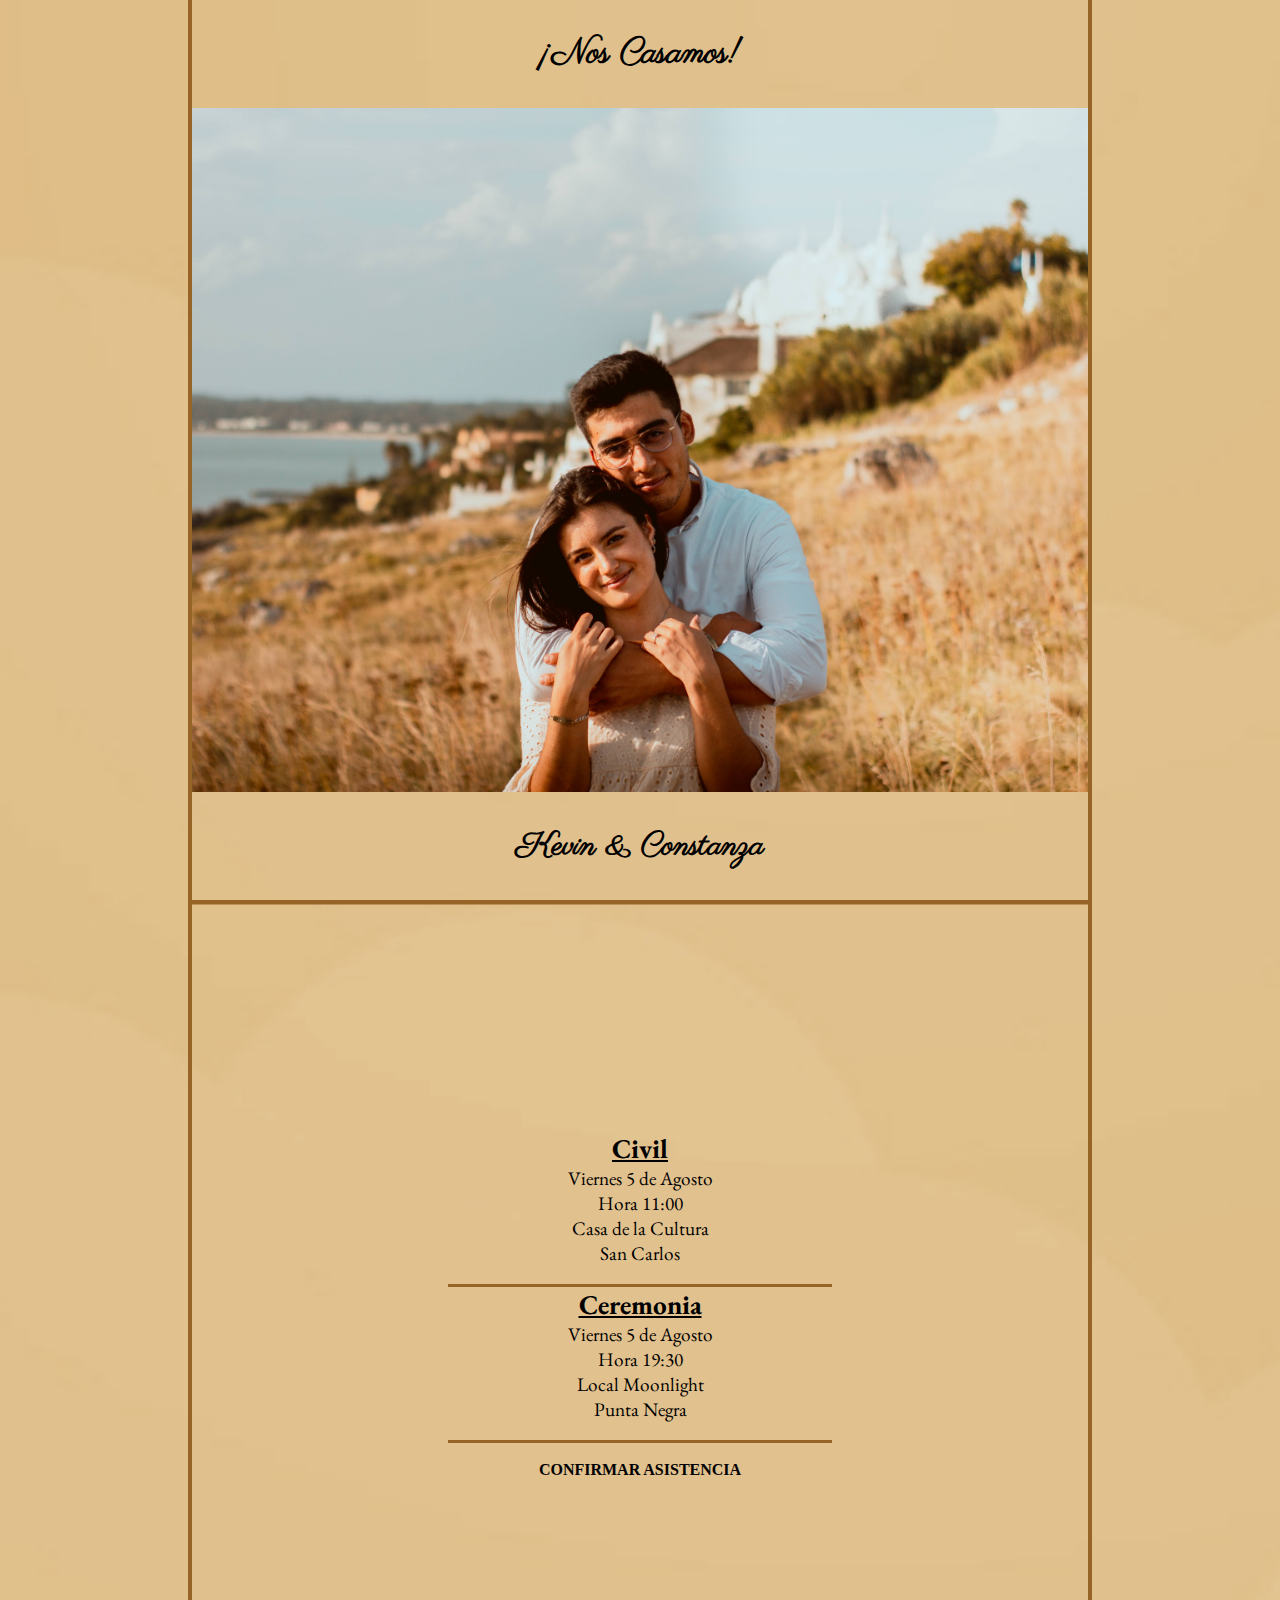
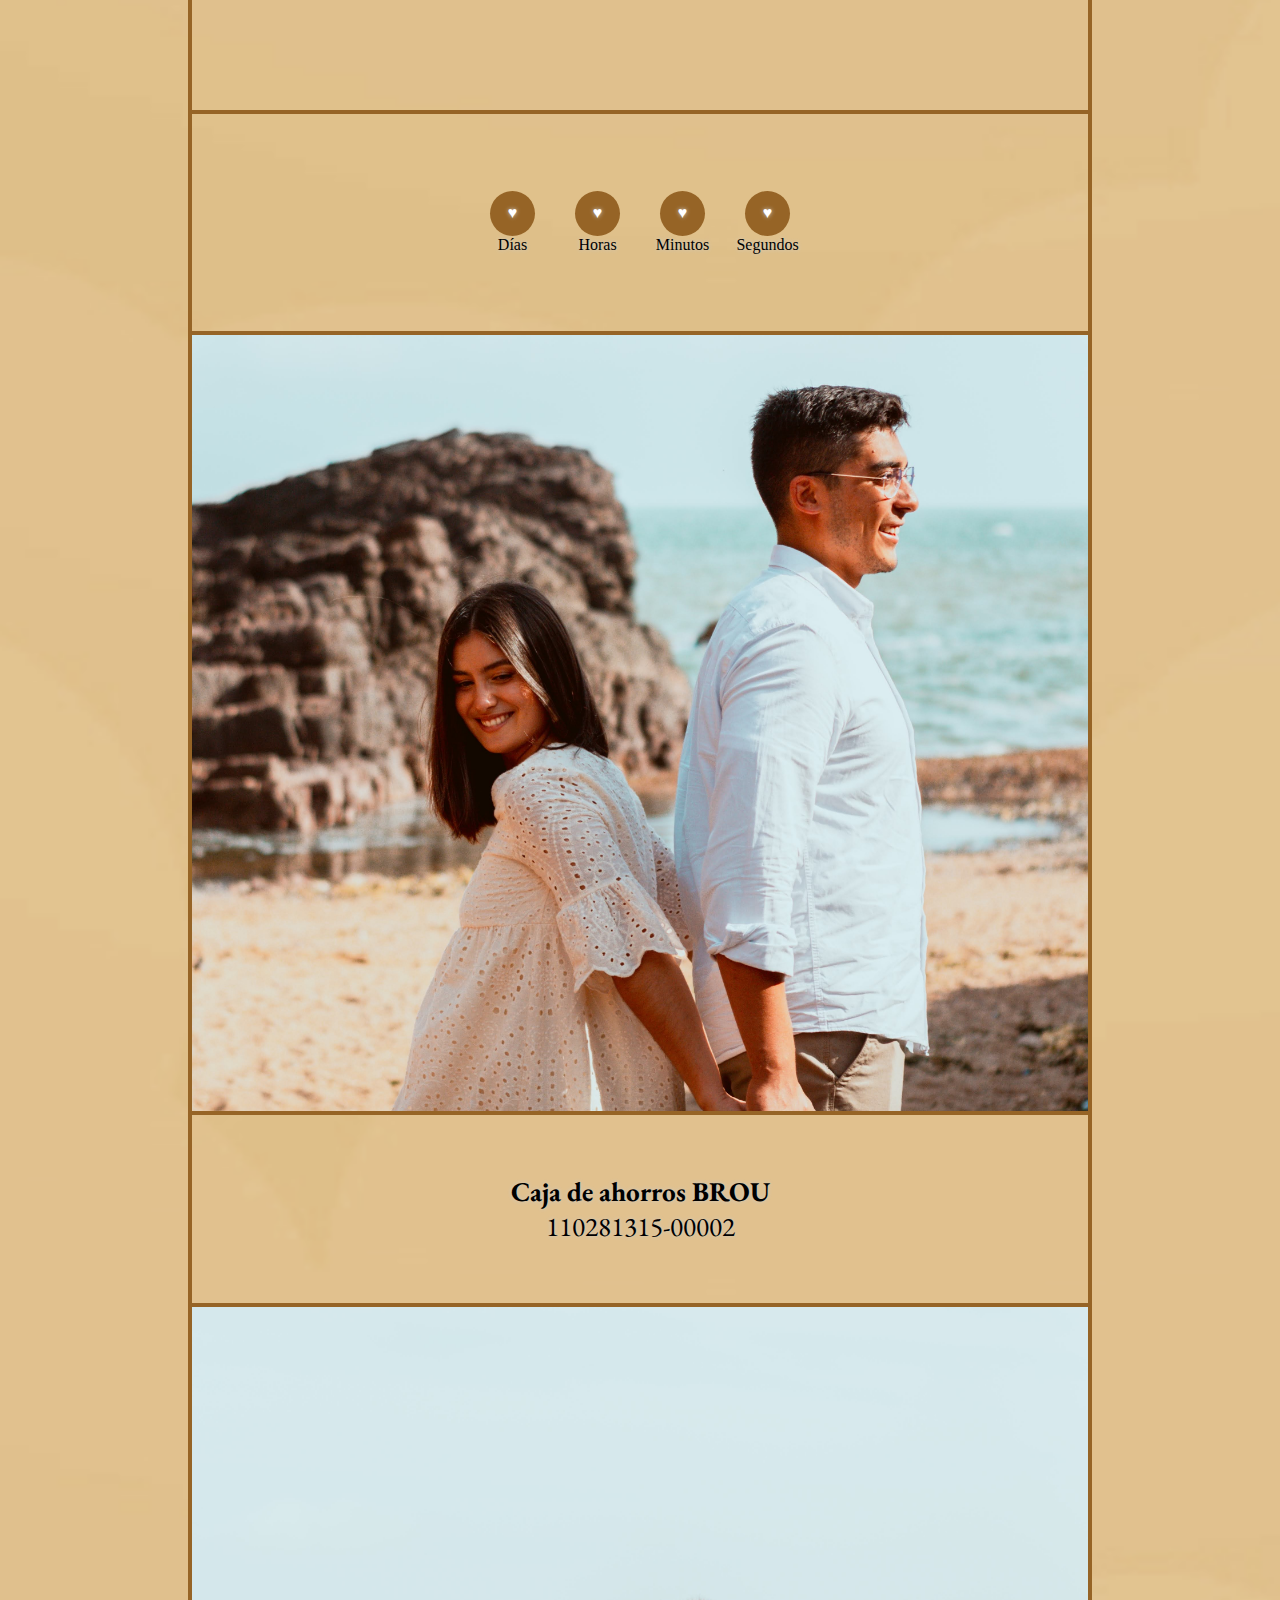
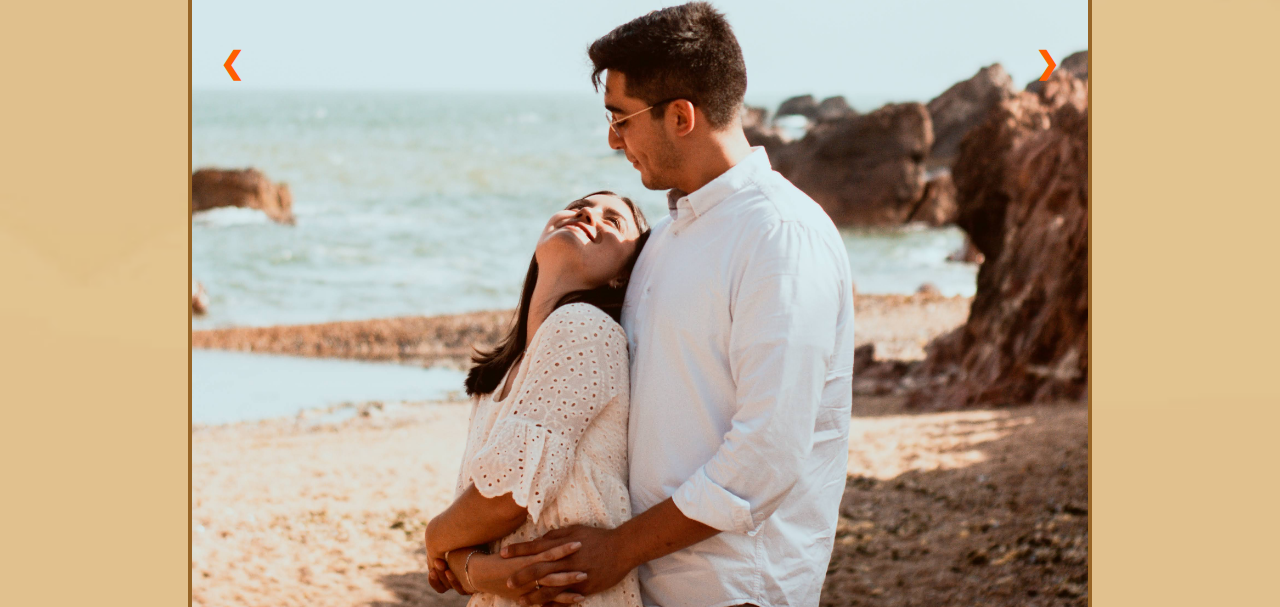
<file: index.html>
<!DOCTYPE html>
<html lang="en" class="notraslate" translate="no">

<head>
    <meta charset="UTF-8">
    <meta name="google" content="notraslate">
    <meta name="viewport" content="width=device-width, initial-scale=1.0">
    <meta http-equiv="X-UA-Compatible" content="ie=edge">
    <meta name="format-detection" content="telephone=no">
    <title>Kevin & Constanza</title>
    <link rel="stylesheet" href="src/estilos.css">
    <link rel="preconnect" href="https://fonts.googleapis.com">
    <link rel="preconnect" href="https://fonts.gstatic.com" crossorigin>
    <link
        href="https://fonts.googleapis.com/css2?family=Cookie&family=Dancing+Script&family=EB+Garamond&family=Great+Vibes&family=Mea+Culpa&family=Parisienne&family=Playfair+Display&family=Waterfall&display=swap"
        rel="stylesheet">
</head>

<body>
    <script src="js/app.js"></script>
    <main class="content_1">
        <section class="full_pageA alineado">
            <!--Parte de titulos y foto-->
            <div class="title_content_1">
                <h1>¡Nos Casamos!</h1>
            </div>
            <div class="fotoPageA">
            </div>
            <div class="title_content_1">
                <h2>Kevin & Constanza</h2>
            </div>
        </section>
        <section class="full_pageB alineado">
            <!--Parte de info lugar etc-->
            <div class="alineado">
                <h1>Civil</h1>
                <p>Viernes 5 de Agosto</p>
                <p>Hora 11:00</p>
                <p>Casa de la Cultura</p>
                <p>San Carlos</p>
            </div>
            <div class="barra_separadora"></div>
            <div class="alineado">
                <h1>Ceremonia</h1>
                <p>Viernes 5 de Agosto</p>
                <p>Hora 19:30</p>
                <p>Local Moonlight</p>
                <p>Punta Negra</p>
            </div>
            <div class="barra_separadora"></div>
            <div class="">
                <h2>CONFIRMAR ASISTENCIA</h2>
            </div>
        </section>
        <section class="full_pageC alineado">
            <!--Parte de contador -->
            <div class="contador">
                <p><span class="circulos" id="dias">♥</span>Días</p>
                <p><span class="circulos" id="horas">♥</span>Horas</p>
                <p><span class="circulos" id="minutos">♥</span>Minutos</p>
                <p><span class="circulos" id="segundos">♥</span>Segundos</p>
            </div>
        </section>
        <section class="full_pageD alineado">
            <!--Parte de foto y titulo-->
            <div class="fotoPageD">
            </div>
            <div class="title_content_2">
                <h2>Caja de ahorros BROU</h2>
                <p>110281315-00002</p>
            </div>
        </section>
        <section class="full_pageE alineado">
            <!--Galeria de fotos-->
            <div class="container">

                <div class="mySlides">
                    <div class="numbertext"></div>
                    <img src="./imagenes/real/3.jpg">
                </div>

                <div class="mySlides">
                    <div class="numbertext"></div>
                    <img src="./imagenes/real/4.jpg">
                </div>

                <div class="mySlides">
                    <div class="numbertext"></div>
                    <img src="./imagenes/real/7.jpg">
                </div>

                <div class="mySlides">
                    <div class="numbertext"></div>
                    <img src="./imagenes/real/8.jpg">
                </div>

                <div class="mySlides">
                    <div class="numbertext"></div>
                    <img src="./imagenes/real/9.jpg">
                </div>

                <div class="mySlides">
                    <div class="numbertext"></div>
                    <img src="./imagenes/real/10.jpg">
                </div>

                <div class="mySlides">
                    <div class="numbertext"></div>
                    <img src="./imagenes/real/11.jpg">
                </div>

                <div class="mySlides">
                    <div class="numbertext"></div>
                    <img src="./imagenes/real/12.jpg">
                </div>

                <div class="mySlides">
                    <div class="numbertext"></div>
                    <img src="./imagenes/real/13.jpg">
                </div>

                <div class="mySlides">
                    <div class="numbertext"></div>
                    <img src="./imagenes/real/14.jpg">
                </div>

                <div class="mySlides">
                    <div class="numbertext"></div>
                    <img src="./imagenes/real/15.jpg">
                </div>

                <div class="mySlides">
                    <div class="numbertext"></div>
                    <img src="./imagenes/real/16.jpg">
                </div>

                <div class="mySlides">
                    <div class="numbertext"></div>
                    <img src="./imagenes/real/17.jpg">
                </div>

                <div class="mySlides">
                    <div class="numbertext"></div>
                    <img src="./imagenes/real/18.jpg">
                </div>

                <!-- botones sig y ant -->
                <a class="prev" onclick="plusSlides(-1)">&#10094;</a>
                <a class="next" onclick="plusSlides(1)">&#10095;</a>

            </div>

            <!--  que haces mirando el codigo? -->

        </section>
    </main>
</body>

</html>
</file>
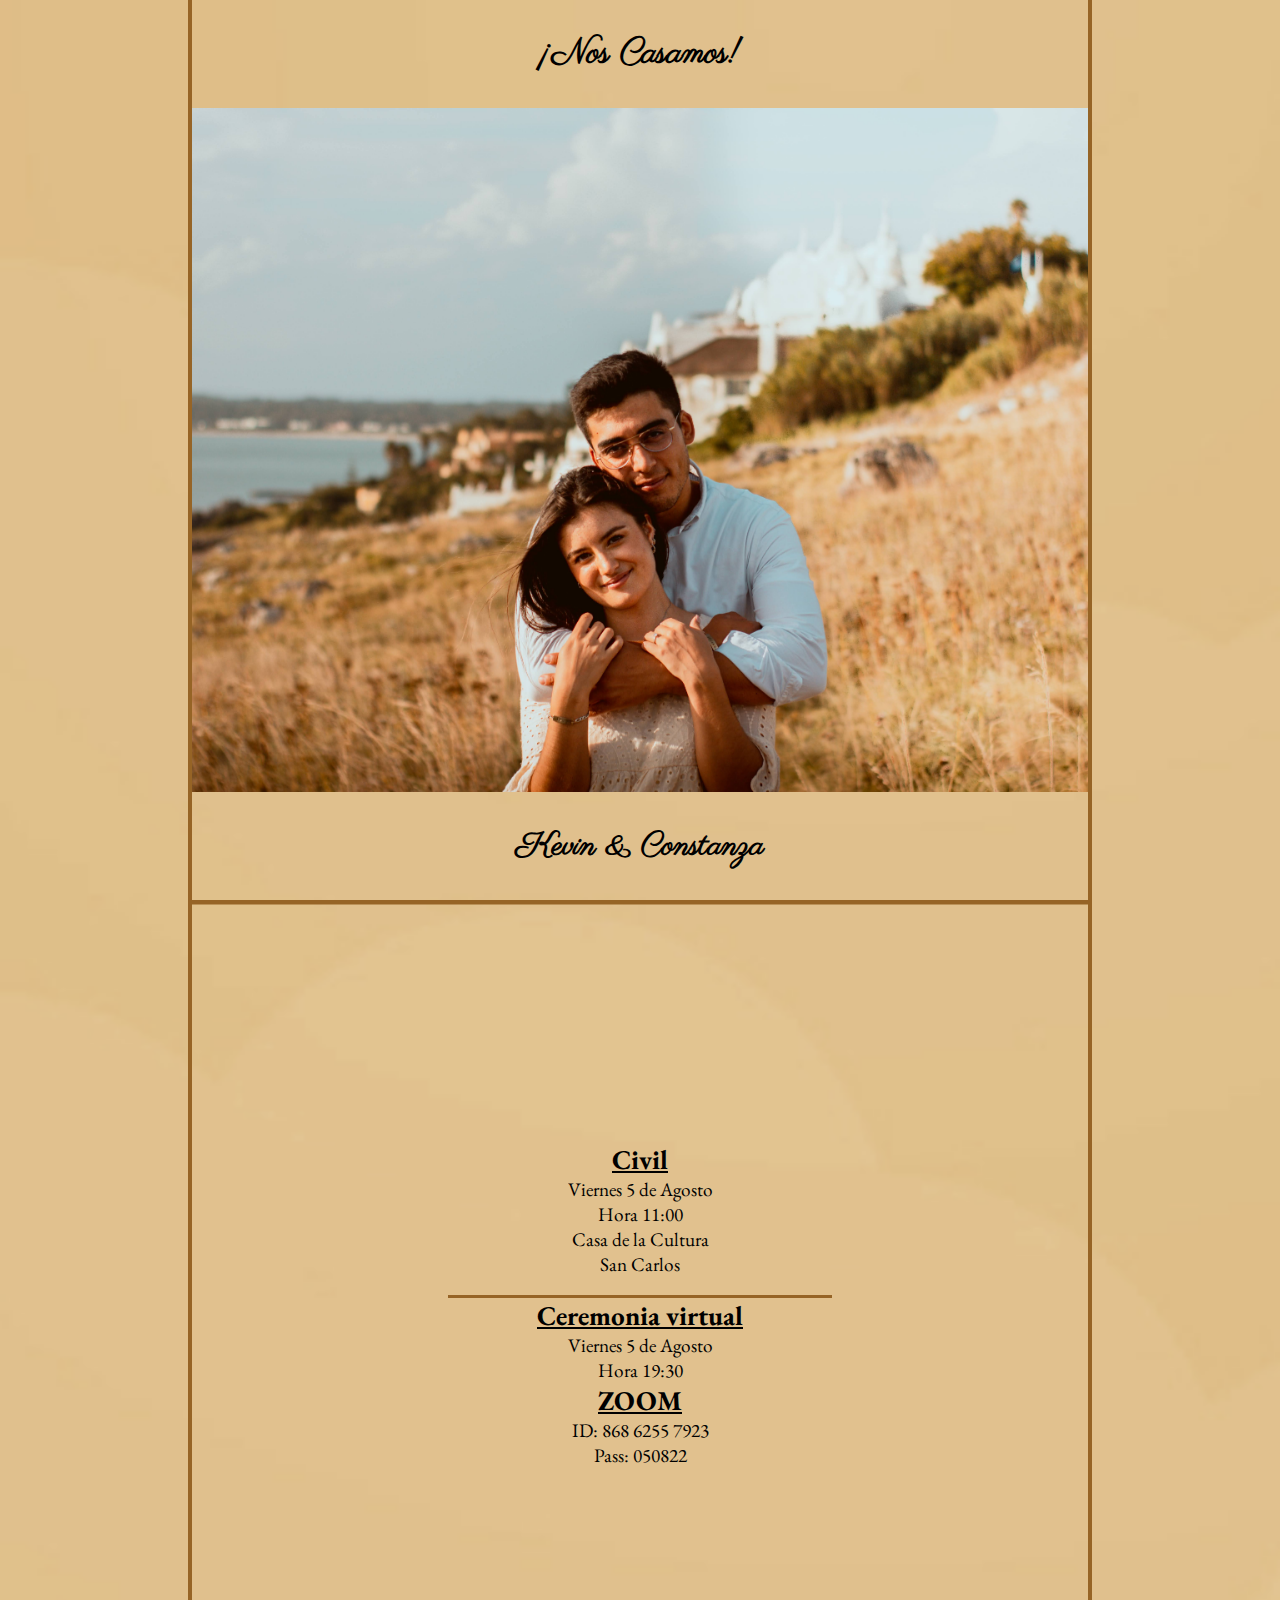
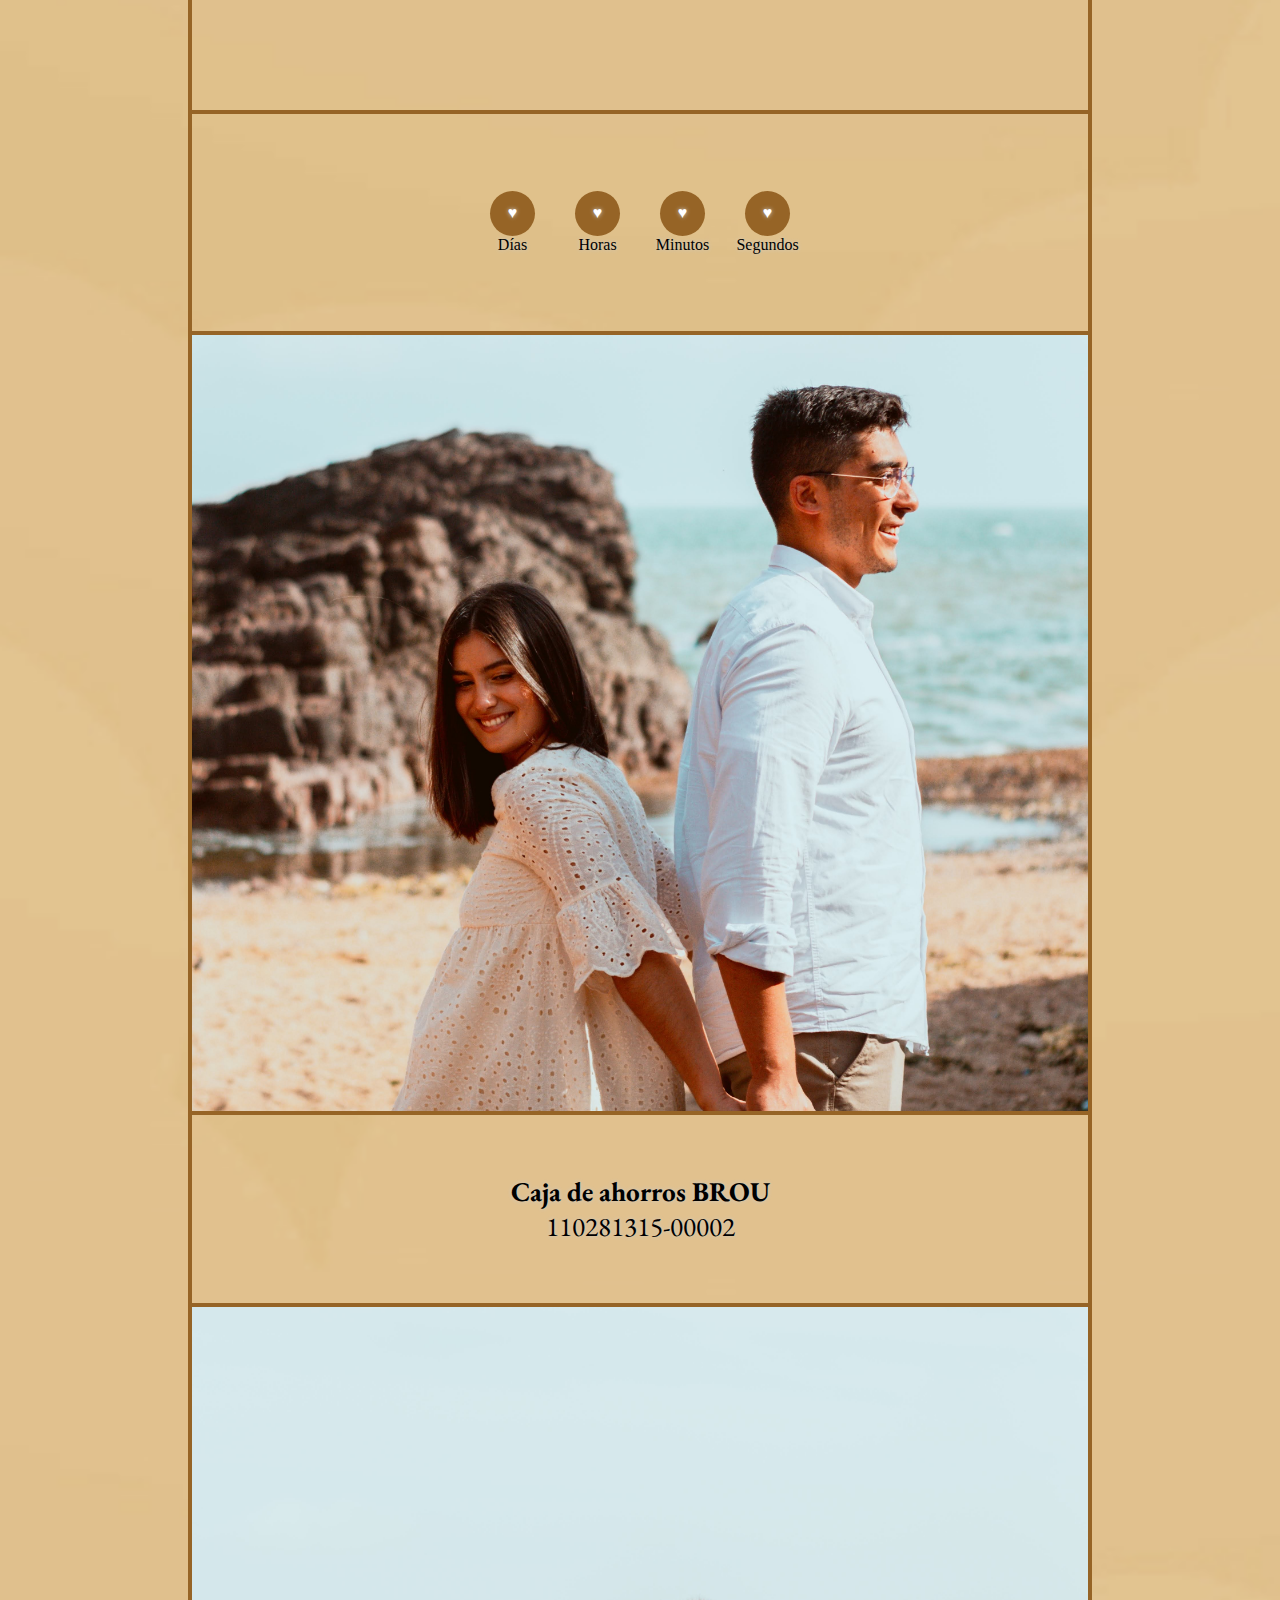
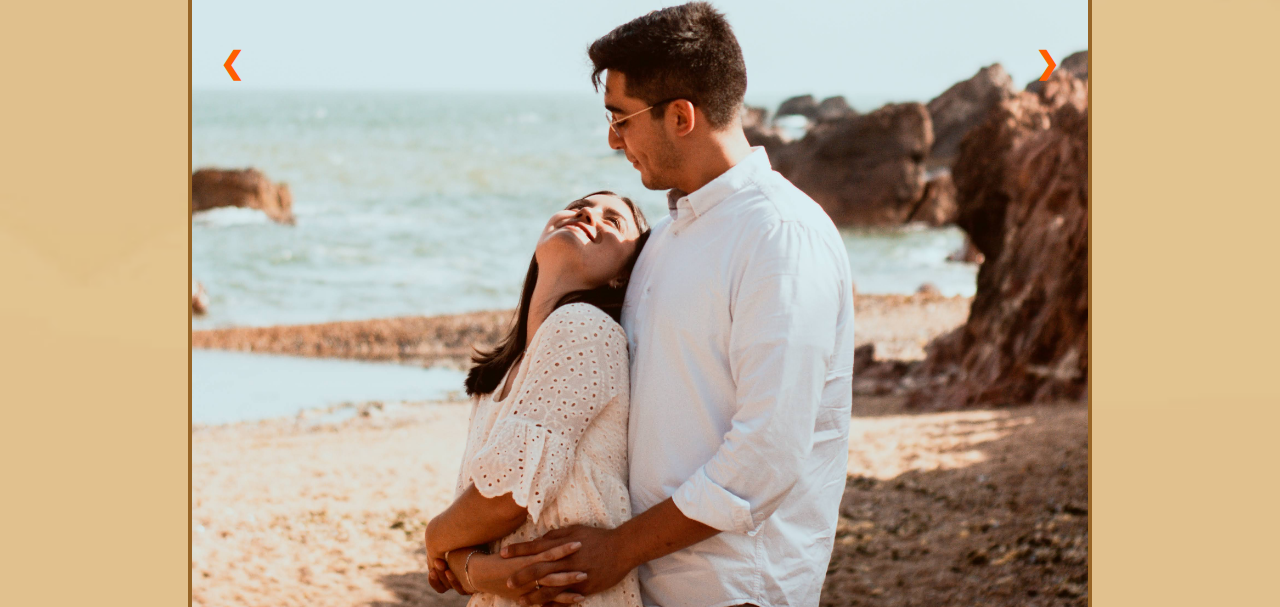
<file: virtual/index.html>
<!DOCTYPE html>
<html lang="en" class="notraslate" translate="no">

<head>
    <meta charset="UTF-8">
    <meta name="google" content="notraslate">
    <meta name="viewport" content="width=device-width, initial-scale=1.0">
    <meta http-equiv="X-UA-Compatible" content="ie=edge">
    <meta name="format-detection" content="telephone=no">
    <title>Kevin & Constanza</title>
    <link rel="stylesheet" href="../src/estilos.css">
    <link rel="preconnect" href="https://fonts.googleapis.com">
    <link rel="preconnect" href="https://fonts.gstatic.com" crossorigin>
    <link
        href="https://fonts.googleapis.com/css2?family=Cookie&family=Dancing+Script&family=EB+Garamond&family=Great+Vibes&family=Mea+Culpa&family=Parisienne&family=Playfair+Display&family=Waterfall&display=swap"
        rel="stylesheet">
</head>

<body>
    <script src="../js/app.js"></script>
    <main class="content_1">
        <section class="full_pageA alineado">
            <!--Parte de titulos y foto-->
            <div class="title_content_1">
                <h1>¡Nos Casamos!</h1>
            </div>
            <div class="fotoPageA">
            </div>
            <div class="title_content_1">
                <h2>Kevin & Constanza</h2>
            </div>
        </section>
        <section class="full_pageB alineado">
            <!--Parte de info lugar etc-->
            <div class="alineado">
                <h1>Civil</h1>
                <p>Viernes 5 de Agosto</p>
                <p>Hora 11:00</p>
                <p>Casa de la Cultura</p>
                <p>San Carlos</p>
            </div>
            <div class="barra_separadora"></div>
            <div class="alineado">
                <h1>Ceremonia virtual</h1>
                <p>Viernes 5 de Agosto</p>
                <p>Hora 19:30</p>
                <h1>ZOOM</h1>
                <p>ID: 868 6255 7923</p>
                <p>Pass: 050822</p>

            </div>
        </section>
        <section class="full_pageC alineado">
            <!--Parte de contador -->
            <div class="contador">
                <p><span class="circulos" id="dias">♥</span>Días</p>
                <p><span class="circulos" id="horas">♥</span>Horas</p>
                <p><span class="circulos" id="minutos">♥</span>Minutos</p>
                <p><span class="circulos" id="segundos">♥</span>Segundos</p>
            </div>
        </section>
        <section class="full_pageD alineado">
            <!--Parte de foto y titulo-->
            <div class="fotoPageD">
            </div>
            <div class="title_content_2">
                <h2>Caja de ahorros BROU</h2>
                <p>110281315-00002</p>
            </div>
        </section>
        <section class="full_pageE alineado">
            <!--Galeria de fotos-->
            <div class="container">

                <div class="mySlides">
                    <div class="numbertext"></div>
                    <img src="../imagenes/real/3.jpg">
                </div>

                <div class="mySlides">
                    <div class="numbertext"></div>
                    <img src="../imagenes/real/4.jpg">
                </div>

                <div class="mySlides">
                    <div class="numbertext"></div>
                    <img src="../imagenes/real/7.jpg">
                </div>

                <div class="mySlides">
                    <div class="numbertext"></div>
                    <img src="../imagenes/real/8.jpg">
                </div>

                <div class="mySlides">
                    <div class="numbertext"></div>
                    <img src="../imagenes/real/9.jpg">
                </div>

                <div class="mySlides">
                    <div class="numbertext"></div>
                    <img src="../imagenes/real/10.jpg">
                </div>

                <div class="mySlides">
                    <div class="numbertext"></div>
                    <img src="../imagenes/real/11.jpg">
                </div>

                <div class="mySlides">
                    <div class="numbertext"></div>
                    <img src="../imagenes/real/12.jpg">
                </div>

                <div class="mySlides">
                    <div class="numbertext"></div>
                    <img src="../imagenes/real/13.jpg">
                </div>

                <div class="mySlides">
                    <div class="numbertext"></div>
                    <img src="../imagenes/real/14.jpg">
                </div>

                <div class="mySlides">
                    <div class="numbertext"></div>
                    <img src="../imagenes/real/15.jpg">
                </div>

                <div class="mySlides">
                    <div class="numbertext"></div>
                    <img src="../imagenes/real/16.jpg">
                </div>

                <div class="mySlides">
                    <div class="numbertext"></div>
                    <img src="../imagenes/real/17.jpg">
                </div>

                <div class="mySlides">
                    <div class="numbertext"></div>
                    <img src="../imagenes/real/18.jpg">
                </div>

                <!-- botones sig y ant -->
                <a class="prev" onclick="plusSlides(-1)">&#10094;</a>
                <a class="next" onclick="plusSlides(1)">&#10095;</a>

            </div>

        </section>

        <!--  que haces mirando el codigo? -->
    </main>
</body>

</html>
</file>
<file: src/estilos.css>
:root {
    --color-A: rgb(0, 0, 0);
    --shadow-A: 0px 0px 4px #cacaca;
    --color-B: #966426;
    --shadow-B: 0px 0px 6px #000000;
    --color-C: #152f4c;
    --color-D: #353535;
    --color-E: #bbb;
    --color-F: rgb(255, 255, 255);
    --letra-A: 3em;
    --letra-B: 2.5em;
    --letra-C: 0;
    --letra-D: 1.7em;
    --letra-E: 1.4em;
    --letra-E: 1.2em;

}

body {
    display: flex;
    justify-content: center;
    background: url("../imagenes/real/wbg.jpg") no-repeat;
    background-size: cover;
    background-position: center;

}

* {
    margin: 0;
    padding: 0;
}

/************fondo***********/
.fondo {
    background: url("../imagenes/real/wbg.jpg") no-repeat;
    background-size: cover;
    background-position: center;
}

.content_1 {
    height: 366vh;
    width: auto;
    border-left: 0.5vh solid var(--color-B);
    border-right: 0.5vh solid var(--color-B);
    display: flex;
    flex-direction: column;
    align-items: center;
    background: url("../imagenes/real/wbg.jpg") no-repeat;
    background-size: cover;
    background-position: center;
}

.full_pageA {
    height: 100vh;
    width: 70vw;
}

.alineado {
    text-align: center;
    overflow: hidden;
}

.title_content_1 {
    height: 12vh;
    width: auto;
    overflow: hidden;
}

.fotoPageA {
    height: 76vh;
    width: 100%;
    background: url('../imagenes/real/1.jpg');
    background-position: center;
    background-size: cover;
    background-repeat: no-repeat;
}

.title_content_1 {
    display: flex;
    justify-content: center;
    align-items: center;
}

.title_content_1 h1 {
    font-size: var(--letra-A);
    font-family: 'Parisienne', cursive;
}

.title_content_1 h2 {
    font-size: var(--letra-B);
    font-family: 'Parisienne', cursive;
}

/*************Seccion 2******************/
.full_pageB {
    width: 70vw;
    height: 48vh;
    display: flex;
    flex-direction: column;
    align-items: center;
    justify-content: center;
    box-shadow: inset 0 0.5vh 0 0 var(--color-B);
}

.full_pageB h1 {
    font-size: var(--letra-D);
    font-family: 'EB Garamond', serif;
    text-decoration: underline;
}

.full_pageB p {
    font-size: var(--letra-E);
    font-family: 'EB Garamond', serif;
}

.full_pageB h2 {
    padding-top: 2vh;
    text-decoration: none;
    font-size: var(--letra-F);
}


.barra_separadora {
    padding-top: 2vh;
    width: 30vw;
    border-bottom: 3px solid var(--color-B);
}

/***************** contador *************/
.full_pageC {
    width: 70vw;
    height: 17.1vh;
    display: flex;
    align-items: center;
    justify-content: center;
    border-top: 0.5vh solid var(--color-B);
    border-bottom: 0.5vh solid var(--color-B);
}

.circulos {
    height: 45px;
    width: 45px;
    background-color: var(--color-B);
    display: flex;
    text-align: center;
    border-radius: 50%;
    align-items: center;
    justify-content: center;
}

.contador {
    display: flex;
    text-align: center;
    justify-content: center;
    padding-top: 3vh;
    padding-bottom: 3vh;
    width: 100vw;
}

.contador p {
    color: var(--color-A);
    width: 85px;
    display: flex;
    flex-direction: column;
    align-items: center;
    text-shadow: var(--shadow-A);
}

.contador p span {
    color: var(--color-F);
}

/**********parte de foto y cuenta banco***************/
.full_pageD {
    width: 70vw;
    height: 100vh;
    display: flex;
    align-items: center;
    justify-content: center;
    flex-direction: column;
}

.fotoPageD {
    height: 85vh;
    width: 100%;
    background: url('../imagenes/real/2.jpg');
    background-position: center;
    background-size: cover;
    background-repeat: no-repeat;
}

.full_pageD h2 {
    color: var(--color-A);
    text-shadow: var(--shadow-A);
    font-size: var(--letra-D);
    font-family: 'EB Garamond', serif;
}

.full_pageD p {
    color: var(--color-A);
    text-shadow: var(--shadow-A);
    font-size: var(--letra-D);
    font-family: 'EB Garamond', serif;
}

.title_content_2 {
    height: 14.1vh;
    width: 100vw;
    display: flex;
    align-items: center;
    justify-content: center;
    flex-direction: column;
    border: 0.5vh solid var(--color-B);
}


/********************Galeria de fotos************************/
.full_pageE {
    width: 70vw;
    height: 100vh;
}

/**********************media*************************************/
@media (orientation: landscape) {

    /*costado*/
    .content_1 {
        height: 423vh;
    }

    .title_content_1 h1 {
        font-size: 2.2em;
    }

    .title_content_1 h2 {
        font-size: 2em;
    }

    .full_pageB {
        height: 90vh;
    }

    .full_pageC {
        height: 24.1vh;
    }

    .full_pageD {
        height: 108vh;
    }

    .fotoPageD {
        height: 87vh;
        background-position: 0 0;
    }

    .title_content_2 {
        height: 21.1vh;
    }

    .contslide div {
        width: 40vw;
        height: 100%;
    }

    .contslide {
        width: 640vw;
    }
}

@media (orientation: portrait) {

    /*normal*/
    * {
        overflow-x: hidden;
    }

    .full_pageA {
        width: 100vw;
    }

    .full_pageB {
        width: 100vw;
    }

    .full_pageC {
        width: 100vw;
    }

    .full_pageD {
        width: 100vw;
    }

    .full_pageE {
        width: 100vw;
    }


}

/* ubicando contenedor de imagenes */
.container {
    height: 100%;
    width: 100%;
    position: relative;
    text-align: justify;
}

/* esconde imagenes de la galeria por default */
.mySlides {
    height: 100%;
    width: 100%;
    display: none;
}

/* cambia cursor cuando hovering sobre miniaturas */
.cursor {
    cursor: pointer;
}

/* botones ant y sig */
.prev,
.next {
    cursor: pointer;
    position: absolute;
    top: 40%;
    width: auto;
    padding: 28px;
    margin-top: -50px;
    color: rgb(255, 94, 0);
    font-weight: bold;
    font-size: 30px;
    border-radius: 0 3px 3px 0;
    user-select: none;
    -webkit-user-select: none;
}

/* coloca boton siguiente a la derecha */
.next {
    right: 0;
    border-radius: 3px 0 0 3px;
}

/* efecto cuando hovereando */
.prev:hover,
.next:hover {
    background-color: rgba(0, 0, 0, 0.8);
}

img {
    width: 100%;
    height: 100%;
    object-fit: cover;
}
</file>
